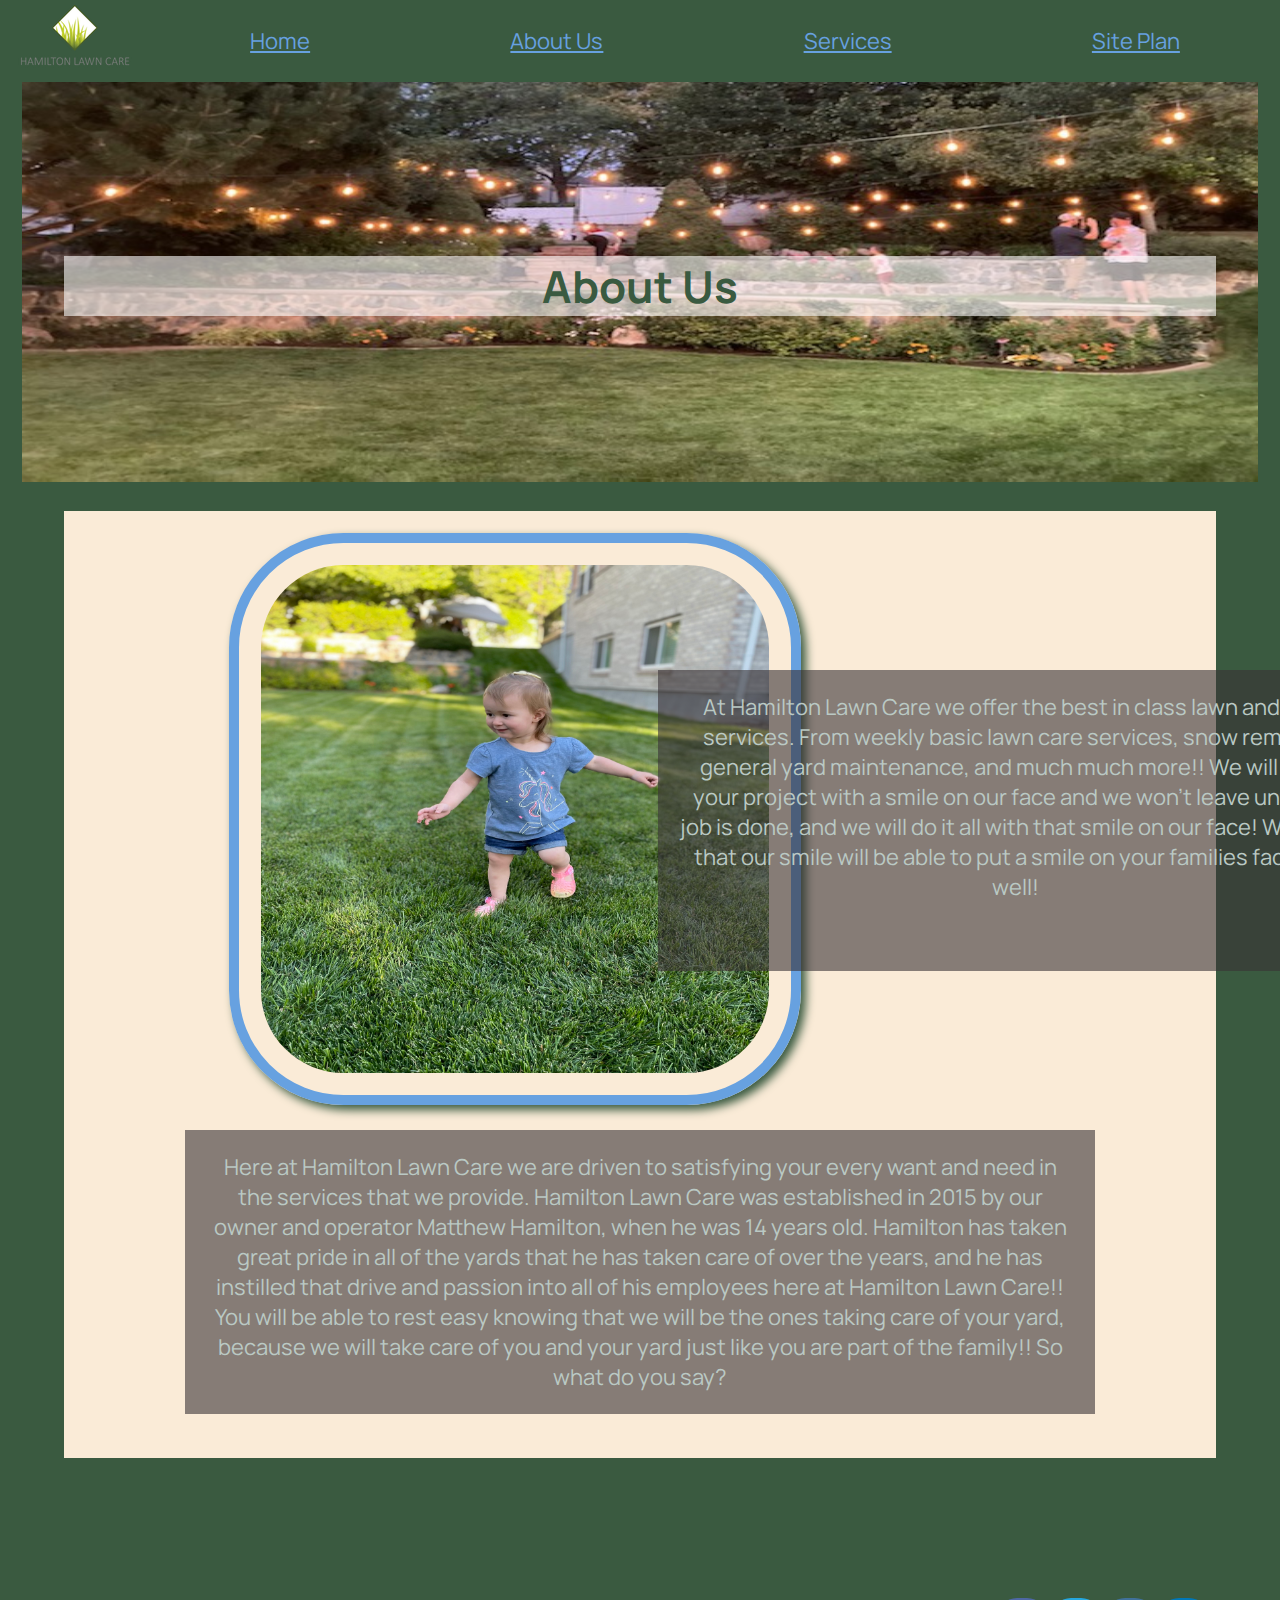
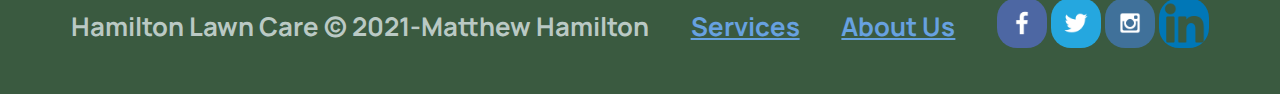
<file: aboutus.html>
<!DOCTYPE html>
<html lang="en">
<head>
    <meta charset="UTF-8">
    <meta http-equiv="X-UA-Compatible" content="IE=edge">
    <meta name="viewport" content="width=device-width, initial-scale=1.0">
    <title>About Us</title>
    <link rel="stylesheet" href="styles/style.css">
</head>
<body>
    <div id="content"></div>
    <header>
        <a id="logo_link" href="index.html">
        <img class="logo" src="images/logo2.png" alt="Diamond with Grass: Hamilton Lawn Care"/>
        </a>
        <nav>
            <a href="index.html">Home</a>
            <a href="aboutus.html">About Us</a>
            <a href="services.html">Services</a>
            <a href="site-plan.html">Site Plan</a>
        </nav>
    </header> 
    <div id="hero">
       <div id="hero-box">
            <img id="hero-img" src="images/lightslandscape.jpeg" alt="">
        </div> 
        
        <section id="hero-msg">
            <h1 class="aboutus-title">About Us</h1>
        </section>
    </div>   
    <main class="hlc">
        <div class="brooke">
            <p class="about-p1">At Hamilton Lawn Care we offer the best in class lawn and yard services. From weekly basic lawn care services, snow removal, general yard maintenance, and much much more!! We will start your project with a smile on our face and we won't leave until the job is done, and we will do it all with that smile on our face! We hope that our smile will be able to put a smile on your families faces as well!</p>

            <img id="about-img" src="images/Brookie2.jpg" alt="Little girl running in the grass">
        </div>
            <p class="about-p2">Here at Hamilton Lawn Care we are driven to satisfying your every want and need in the services that we provide. Hamilton Lawn Care was established in 2015 by our owner and operator Matthew Hamilton, when he was 14 years old. Hamilton has taken great pride in all of the yards that he has taken care of over the years, and he has instilled that drive and passion into all of his employees here at Hamilton Lawn Care!! You will be able to rest easy knowing that we will be the ones taking care of your yard, because we will take care of you and your yard just like you are part of the family!! So what do you say?</p>
        
    </main>
    <footer>
        <h3 class="copyright">Hamilton Lawn Care &copy; 2021-Matthew Hamilton</h3>
        <h3><a class="services-link" href="services.html">Services</a></h3>
        <h3><a class="about-link" href="aboutus.html">About Us</a></h3>
        <div class="social">
            <a href="https://facebook.com" target="_blank">
                <img src="images/facebook.png" alt="facebook icon"></a>
            <a href="https://twitter.com" target="_blank">
                <img src="images/twitter.png" alt="twitter icon"></a>
            <a href="https://instagram.com" target="_blank">
                <img src="images/instagram.png" alt="instagram icon"></a>
            <a href="https://linkedin.com" target="_blank">
                <img id="linkedin" src="images/linkedin.png" 
                alt="linkedin.png"></a>
        </div>
    </footer>
</body>
</html>
</file>
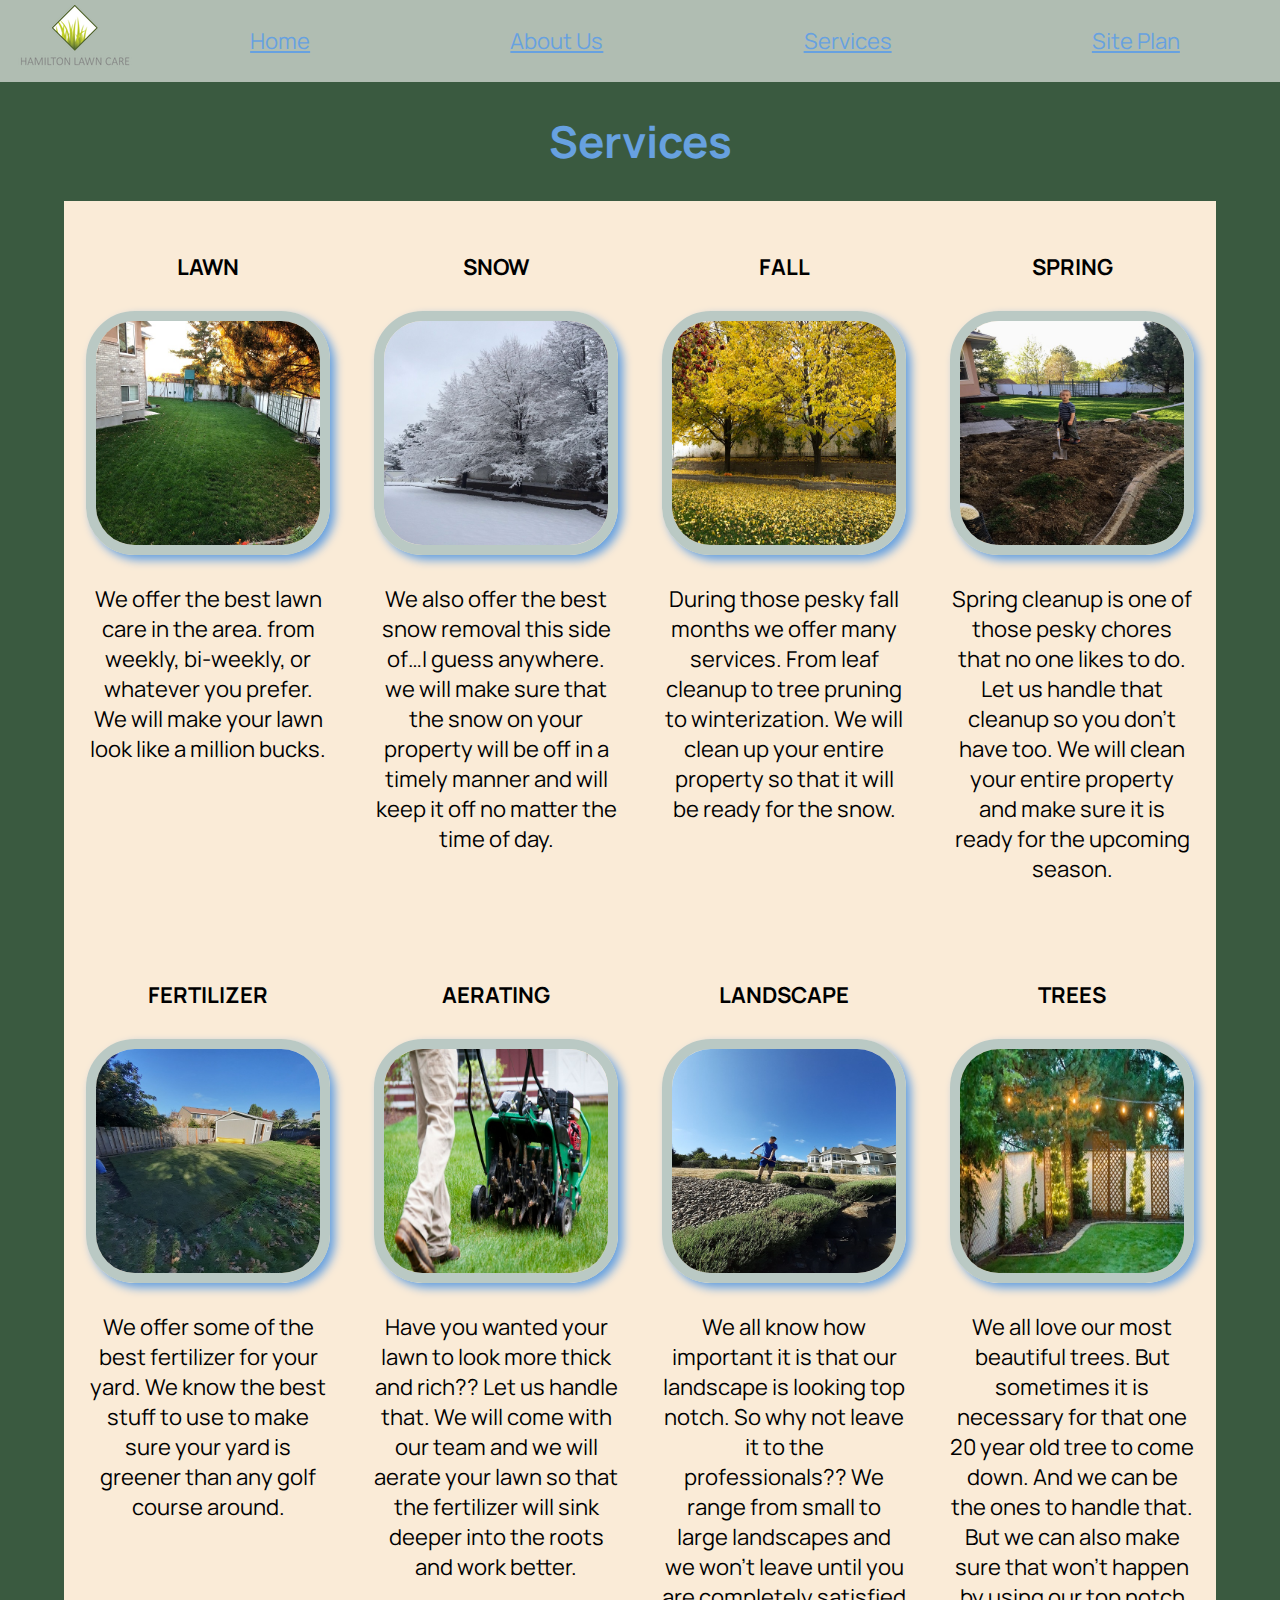
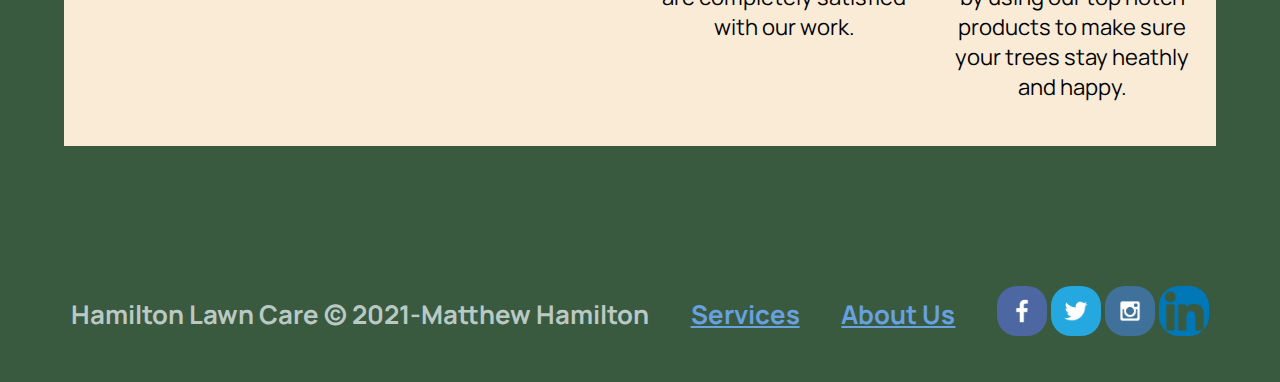
<file: services.html>
<!DOCTYPE html>
<html lang="en">
<head>
    <meta charset="UTF-8">
    <meta http-equiv="X-UA-Compatible" content="IE=edge">
    <meta name="viewport" content="width=device-width, initial-scale=1.0">
    <title>HLC</title>
    <link rel="stylesheet" href="styles/style.css">
</head>
<body>
    <div id="content"></div>

    <header class="service-head">
        <a id="logo_link" href="index.html">
        <img class="logo" src="images/logo2.png" alt="Diamond with Grass: Hamilton Lawn Care"/>
        </a>
        <nav>
            <a href="index.html">Home</a>
            <a href="aboutus.html">About Us</a>
            <a href="services.html">Services</a>
            <a href="site-plan.html">Site Plan</a>
        </nav>
    </header>  
    <div id="hero">
        <section id="hero-msg">
            <h1 class="services-title">Services</h1>
        </section>
    </div>   
    <main class="main-grid">
        <section class="lawn-card">
            <h4>LAWN</h4>
            <img class="card-img" src="images/Backyardslide2.jpg" alt="Play set for kids">
            <p>
                We offer the best lawn care in the area. from weekly, bi-weekly, or whatever you prefer. We will make your lawn look like a million bucks.
            </p>
        </section>
        <section class="snow-card">
            <h4>SNOW</h4>
            <img class="card-img" src="images/snow2.jpg" alt="Winter Wonderland">
            <p>
                We also offer the best snow removal this side of…I guess anywhere. we will make sure that the snow on your property will be off in a timely manner and will keep it off no matter the time of day.
            </p>
        </section>
        <section class="fall-card">
            <h4>FALL</h4>
            <img class="card-img" src="images/Fallleaves2.jpg" alt="Leaves galore">
            <p>
                During those pesky fall months we offer many services. From leaf cleanup to tree pruning to winterization. We will clean up your entire property so that it will be ready for the snow.
            </p>
        </section>
        <section class="spring-card">
            <h4>SPRING</h4>
            <img class="card-img" src="images/Eveshovel2.jpg" alt="Little boy with shovel">
            <p>
                Spring cleanup is one of those pesky chores that no one likes to do. Let us handle that cleanup so you don’t have too. We will clean your entire property and make sure it is ready for the upcoming season.
            </p>
        </section>
        <section class="fertilizer-card">
            <h4>FERTILIZER</h4>
            <img class="card-img" src="images/Harrisons2.jpg" alt="Freshly laid sod">
            <p>
                We offer some of the best fertilizer for your yard. We know the best stuff to use to make sure your yard is greener than any golf course around.
            </p>
        </section>
        <section class="aerating-card">
            <h4>AERATING</h4>
            <img class="card-img" src="images/Aerating-Lawn2.jpg" alt="Yard being aerated">
            <p>
                Have you wanted your lawn to look more thick and rich?? Let us handle that. We will come with our team and we will aerate your lawn so that the fertilizer will sink deeper into the roots and work better.
            </p>
        </section>
        <section class="landscape-card">
            <h4>LANDSCAPE</h4>
            <img class="card-img" src="images/Rockgarden2.jpg" alt="Rockslide">
            <p>
                We all know how important it is that our landscape is looking top notch. So why not leave it to the professionals?? We range from small to large landscapes and we won’t leave until you are completely satisfied with our work.
            </p>
        </section>
        <section class="trees-card">
            <h4>TREES</h4>
            <img class="card-img" src="images/Meganswedding2.jpg" alt="Beautiful wedding">
            <p>
                We all love our most beautiful trees. But sometimes it is necessary for that one 20 year old tree to come down. And we can be the ones to handle that. But we can also make sure that won’t happen by using our top notch products to make sure your trees stay heathly and happy.
            </p>
        </section>
    </main>
    <footer>
        <h3 class="copyright">Hamilton Lawn Care &copy; 2021-Matthew Hamilton</h3>
        <h3><a class="services-link" href="services.html">Services</a></h3>
        <h3><a class="about-link" href="aboutus.html">About Us</a></h3>
        <div class="social">
            <a href="https://facebook.com" target="_blank">
                <img src="images/facebook.png" alt="facebook icon"></a>
            <a href="https://twitter.com" target="_blank">
                <img src="images/twitter.png" alt="twitter icon"></a>
            <a href="https://instagram.com" target="_blank">
                <img src="images/instagram.png" alt="instagram icon"></a>
            <a href="https://linkedin.com" target="_blank">
                <img id="linkedin" src="images/linkedin.png" 
                alt="linkedin.png"></a>
        </div>
    </footer>
</body>
</html>
</file>
<file: styles/style.css>
@import url('https://fonts.googleapis.com/css2?family=Manrope:wght@300&display=swap');
@import url('https://fonts.googleapis.com/css2?family=Manrope:wght@300;400&family=Raleway&display=swap');

:root{
    --heading-font: "Raleway", Helvetica, sans-serif;
    --paragraph-font: "Manrope", Helvetica, sans-serif;
}

*{
    box-sizing: border-box;
}

img{
    max-width: 100%
}

p{
    max-width: 70ch;
    margin-left: auto;
    margin-right: auto;  
}

header{
    display: grid;
    grid-template-columns: 150px auto;
    align-items: center;
}

body{
    max-width: 1600px;
    margin: 0 auto;
    background-color: #3A5A40;
    padding: 0;
    font-size: 22px;
    font-family: var(--paragraph-font);
}

nav{
    display: flex;
    justify-content: space-around;
}

nav a{
    color: #67A1E0;
}

nav a:hover{
    color: #BAC9C4;
    background-color: #67A1E0;
}

#logo_link{
    padding-top: 5px;
    justify-self: center;
    align-self: center;
}

#hero{
    display: grid;
    grid-template-columns: 1fr;
    justify-content: center;
    align-items: center;
}

#hero-msg, #hero-box{
    grid-column: 1;
    grid-row: 1;
}

.home-title{
    text-align: center;
    background-color: rgba(255,255,255,.6);
    color: #3A5A40;
    max-width: 90%;
    margin: auto;
}

#hero-img{
    width:100%;
    padding-left: 1em;
    padding-right: 1em;
}

.main-p{
    text-align: center;
    padding-left: 1em;
    padding-right: 1em;
    color: #BAC9C4;
}

.about-p, .services-p{
    text-align: center;
    color: #BAC9C4;
}

.services-img, .about-img{
    margin: 50px;
}

.about-title, .services-title{
    text-align: center;
    color: #67A1E0;
}

#chairs-msg{
    display: grid;
    grid-template-columns: 1fr 1fr 1fr 1fr 1fr;
    background-color: rgba(255,255,255,.15);
    max-width: 90%;
    margin: auto;
}

.about-img{
    width: 325px;
    grid-column: 2/3;
    border-radius: 20%;
}

.chairs-img{
    border: 10px solid #67A1E0;
    transition: transform .5s;
    box-shadow: 5px 5px 10px #BAC9C4;
    border-radius: 20%;
}

.chairs-img:hover{
    opacity: .6;
    transform: scale(1.1);
}

.frontyard-img{
    border: 10px solid #67A1E0;
    transition: transform .5s;
    box-shadow: 5px 5px 10px #BAC9C4;
    border-radius: 20%;
}

.frontyard-img:hover{
    opacity: .6;
    transform: scale(1.1);
}

 .services-img{
     width: 325px;
     grid-column: 4/5;
 }

 .learn-more {
     color: #67A1E0;
 }

 .button-box{
     text-align: center;
 }

 footer .social img{
     width: 50px;
     border-radius: 40%;
 }

 footer{
    padding: 25px 50px;
    margin-top: 100px;
    display: flex;
    justify-content: space-around;
    align-items: center;
}

.copyright{
    color: #BAC9C4;
}

.services-link, .about-link{
    color: #67A1E0;
}

#hero-img{
    width: 100%;
    height: 400px;      
}

#hero{
    display: grid;
    grid-template-columns: 1fr;
    justify-content: center;
    align-items: center;
}

.aboutus-title{
    text-align: center;
    background-color: rgba(255,255,255,.6);
    color: #3A5A40;
    max-width: 90%;
    margin: auto;
}

.hlc{
    padding: 1em;
    background-color: antiquewhite;
    max-width: 90%;
    margin: 1em auto;
}


.brooke{
    display: grid;
    grid-template-columns: repeat(11, 143px);
    grid-template-rows: repeat(5, 115px);
}

#about-img{
    grid-column: 2/6;
    grid-row: 1/2;
    padding: 1em;
    border: 10px solid #67A1E0;
    transition: transform .5s;
    box-shadow: 5px 5px 10px #3A5A40;
    border-radius: 20%;
}

.about-p1{
    grid-column: 5/10;
    grid-row: 2/5;
    text-align: center;
    color: #BAC9C4;
    background-color: rgba(56,50,53,.6);
    padding: 1em;
    z-index: 1;
}

.about-p2{
    grid-column: 2/11;
    grid-row: 2/3;
    color: #BAC9C4;
    text-align: center;
    padding: 1em;
    background-color: rgba(56,50,53,.6);   
}

.card-img{
    width: 100%;
    border: 10px solid #BAC9C4;
    transition: transform .5s;
    box-shadow: 5px 5px 10px #67A1E0;
    border-radius: 20%;
}

.service-head{
    background-color: rgba(255,255,255,.6);
}

.main-grid{
    display:grid;
    grid-template-columns: repeat(4, 1fr);
    gap: 2em;
    background-color: antiquewhite;
    max-width: 90%;
    margin: auto;
    padding: 1em;
}

/* .lawn-card{
    grid-column: 1/2;
    padding-left: 1em;
}

.snow-card{
    grid-column: 2/3;
}

.fall-card{
    grid-column: 3/4;
}

.spring-card{
    grid-column: 7/8;
}

.fertilizer-card{
    grid-column: 1/2;
    padding-left: 1em;
}

.aerating-card{
    grid-column: 3/4;
}

.landscape-card{
    grid-column: 5/6;
}

.trees-card{
    grid-column: 7/8;
} */

h4{
    text-align: center;
}

p{
    text-align: center;
}

@media screen and (max-width: 600px) {
    .main-grid{
        display: block;
    }

    .brooke{
        display: block;
    }

    #chairs-msg{
        display: block;
    }

    footer{
        display: block;
    }
}
</file>
